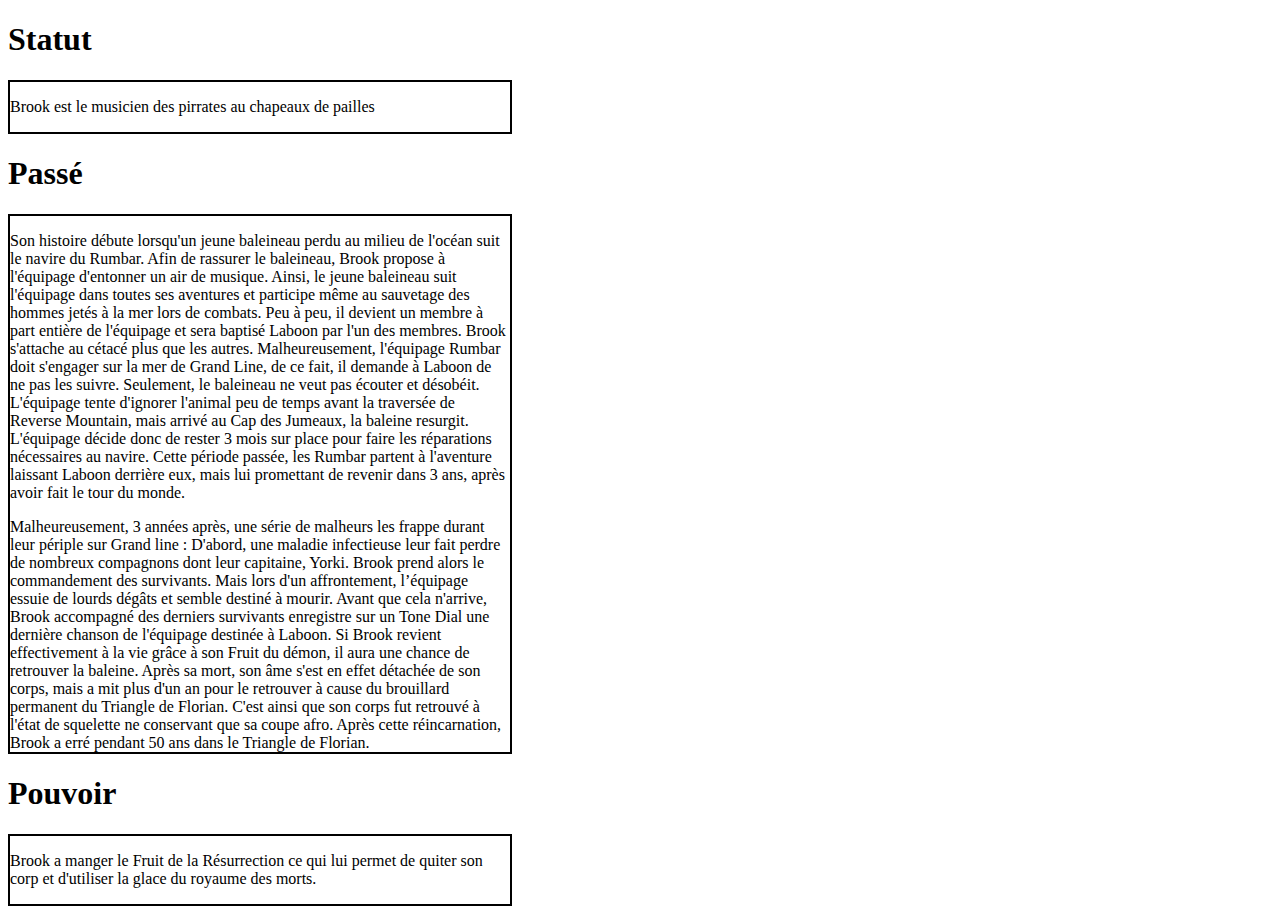
<file: brook.html>
<!DOCTYPE html>
<html lang="en">
<head>
    <meta charset="UTF-8">
    <meta http-equiv="X-UA-Compatible" content="IE=edge">
    <meta name="viewport" content="width=device-width, initial-scale=1.0">
    <link rel="stylesheet" href="tout.css">
    <title>Brook</title>
</head>
<body>
    <div>
    <h1>Statut</h1>
    </div>
    <div class="ajustement">
        <p>Brook est le musicien des pirrates au chapeaux de pailles</p>
    </div>
        <h1>Passé</h1>
    </div>
    <div class="ajustement">
        <p>Son histoire débute lorsqu'un jeune baleineau perdu au milieu de l'océan suit le navire du Rumbar. Afin de rassurer le baleineau, Brook propose à l'équipage d'entonner un air de musique. Ainsi, le jeune baleineau suit l'équipage dans toutes ses aventures et participe même au sauvetage des hommes jetés à la mer lors de combats. Peu à peu, il devient un membre à part entière de l'équipage et sera baptisé Laboon par l'un des membres.


            Brook s'attache au cétacé plus que les autres. Malheureusement, l'équipage Rumbar doit s'engager sur la mer de Grand Line, de ce fait, il demande à Laboon de ne pas les suivre. Seulement, le baleineau ne veut pas écouter et désobéit. L'équipage tente d'ignorer l'animal peu de temps avant la traversée de Reverse Mountain, mais arrivé au Cap des Jumeaux, la baleine resurgit.
            
            L'équipage décide donc de rester 3 mois sur place pour faire les réparations nécessaires au navire. Cette période passée, les Rumbar partent à l'aventure laissant Laboon derrière eux, mais lui promettant de revenir dans 3 ans, après avoir fait le tour du monde.</p>
    
            Malheureusement, 3 années après, une série de malheurs les frappe durant leur périple sur Grand line :

            D'abord, une maladie infectieuse leur fait perdre de nombreux compagnons dont leur capitaine, Yorki. Brook prend alors le commandement des survivants.
            Mais lors d'un affrontement, l’équipage essuie de lourds dégâts et semble destiné à mourir.
            Avant que cela n'arrive, Brook accompagné des derniers survivants enregistre sur un Tone Dial une dernière chanson de l'équipage destinée à Laboon. Si Brook revient effectivement à la vie grâce à son Fruit du démon, il aura une chance de retrouver la baleine. Après sa mort, son âme s'est en effet détachée de son corps, mais a mit plus d'un an pour le retrouver à cause du brouillard permanent du Triangle de Florian. C'est ainsi que son corps fut retrouvé à l'état de squelette ne conservant que sa coupe afro.
            
            Après cette réincarnation, Brook a erré pendant 50 ans dans le Triangle de Florian.
    
    </div>
    <div>
        <h1>Pouvoir</h1>
    </div>
    <div class="ajustement">
        <p>Brook a manger le Fruit de la Résurrection ce qui lui permet de quiter son corp et d'utiliser la glace du royaume des morts.</p>
    </div>
</body>
</html>
</file>
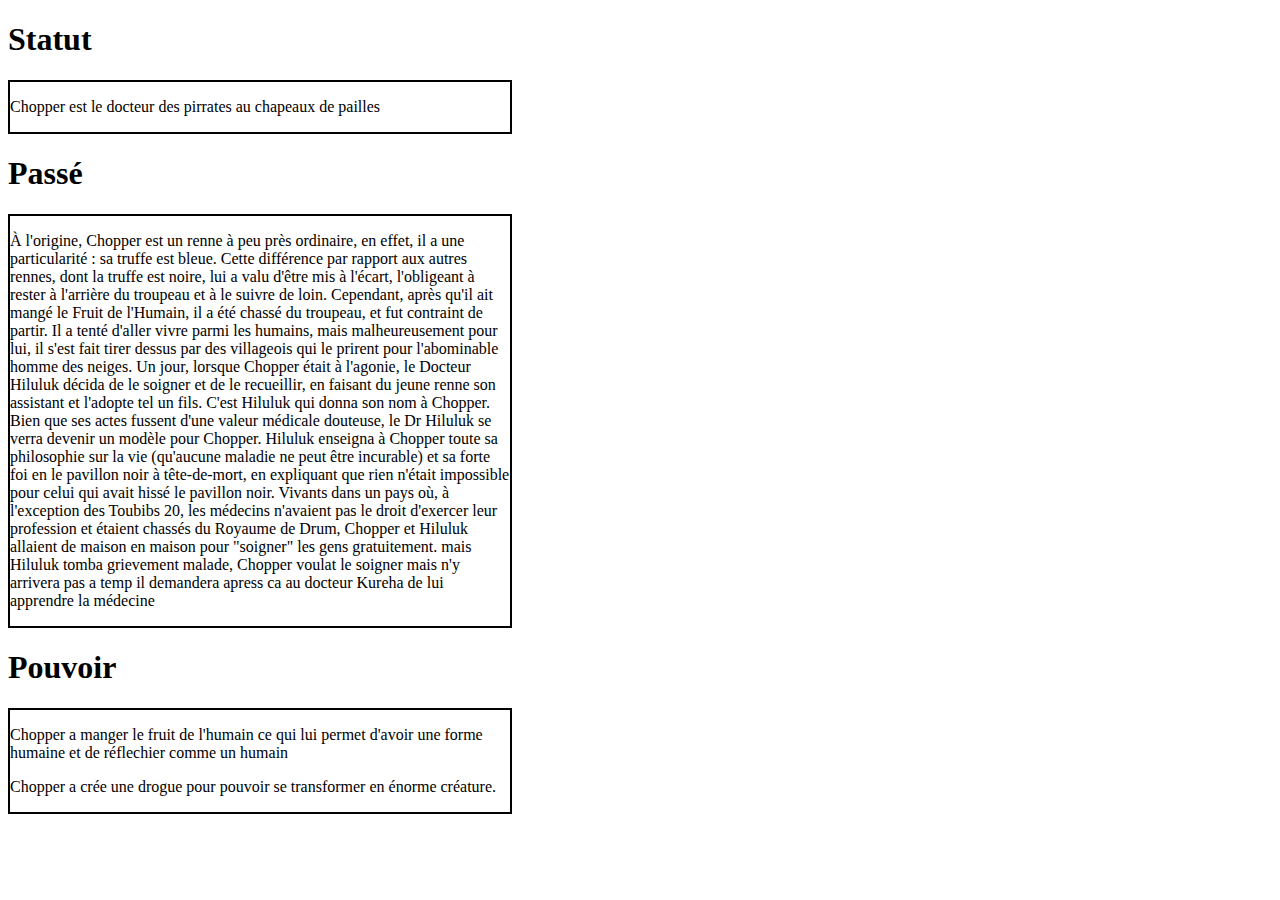
<file: chopper.html>
<!DOCTYPE html>
<html lang="en">
<head>
    <meta charset="UTF-8">
    <meta http-equiv="X-UA-Compatible" content="IE=edge">
    <meta name="viewport" content="width=device-width, initial-scale=1.0">
    <link rel="stylesheet" href="tout.css">
    <title>Chopper</title>
</head>
<body>
    <div>
    <h1>Statut</h1>
    </div>
    <div class="ajustement">
        <p>Chopper est le docteur des pirrates au chapeaux de pailles</p>
    </div>
        <h1>Passé</h1>
    </div>
    <div class="ajustement">
        <p>À l'origine, Chopper est un renne à peu près ordinaire, en effet, il a une particularité : sa truffe est bleue. Cette différence par rapport aux autres rennes, dont la truffe est noire, lui a valu d'être mis à l'écart, l'obligeant à rester à l'arrière du troupeau et à le suivre de loin. Cependant, après qu'il ait mangé le Fruit de l'Humain, il a été chassé du troupeau, et fut contraint de partir. Il a tenté d'aller vivre parmi les humains, mais malheureusement pour lui, il s'est fait tirer dessus par des villageois qui le prirent pour l'abominable homme des neiges.

            Un jour, lorsque Chopper était à l'agonie, le Docteur Hiluluk décida de le soigner et de le recueillir, en faisant du jeune renne son assistant et l'adopte tel un fils. C'est Hiluluk qui donna son nom à Chopper. Bien que ses actes fussent d'une valeur médicale douteuse, le Dr Hiluluk se verra devenir un modèle pour Chopper. Hiluluk enseigna à Chopper toute sa philosophie sur la vie (qu'aucune maladie ne peut être incurable) et sa forte foi en le pavillon noir à tête-de-mort, en expliquant que rien n'était impossible pour celui qui avait hissé le pavillon noir. Vivants dans un pays où, à l'exception des Toubibs 20, les médecins n'avaient pas le droit d'exercer leur profession et étaient chassés du Royaume de Drum, Chopper et Hiluluk allaient de maison en maison pour "soigner" les gens gratuitement.
        
            mais Hiluluk tomba grievement malade, Chopper voulat le soigner mais n'y arrivera pas a temp il demandera apress ca au docteur Kureha de lui apprendre la médecine
        </p>
    </div>
    <div>
        <h1>Pouvoir</h1>
    </div>
    <div class="ajustement">
        <p>Chopper a manger le fruit de l'humain ce qui lui permet d'avoir une forme humaine et de réflechier comme un humain</p>
        <p>Chopper a crée une drogue pour pouvoir se transformer en énorme créature.</p>
    </div>
</body>
</html>
</file>
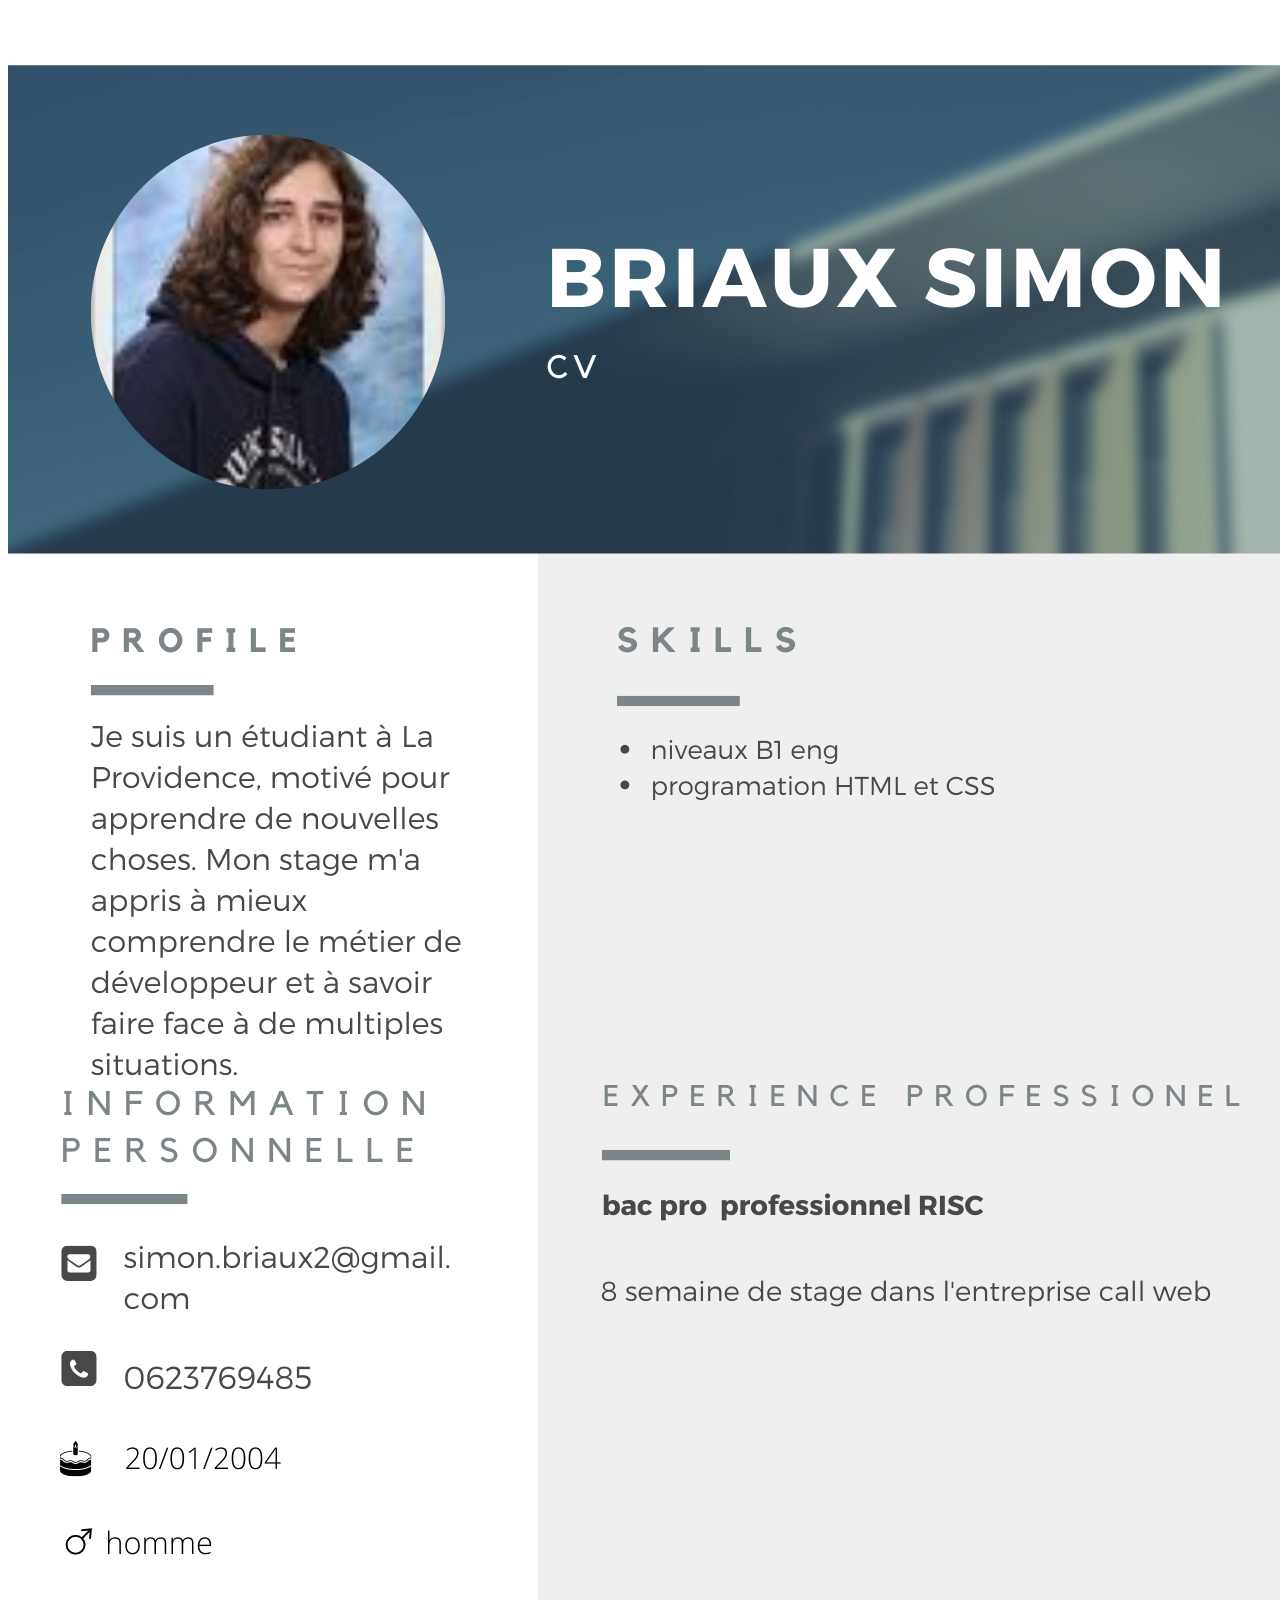
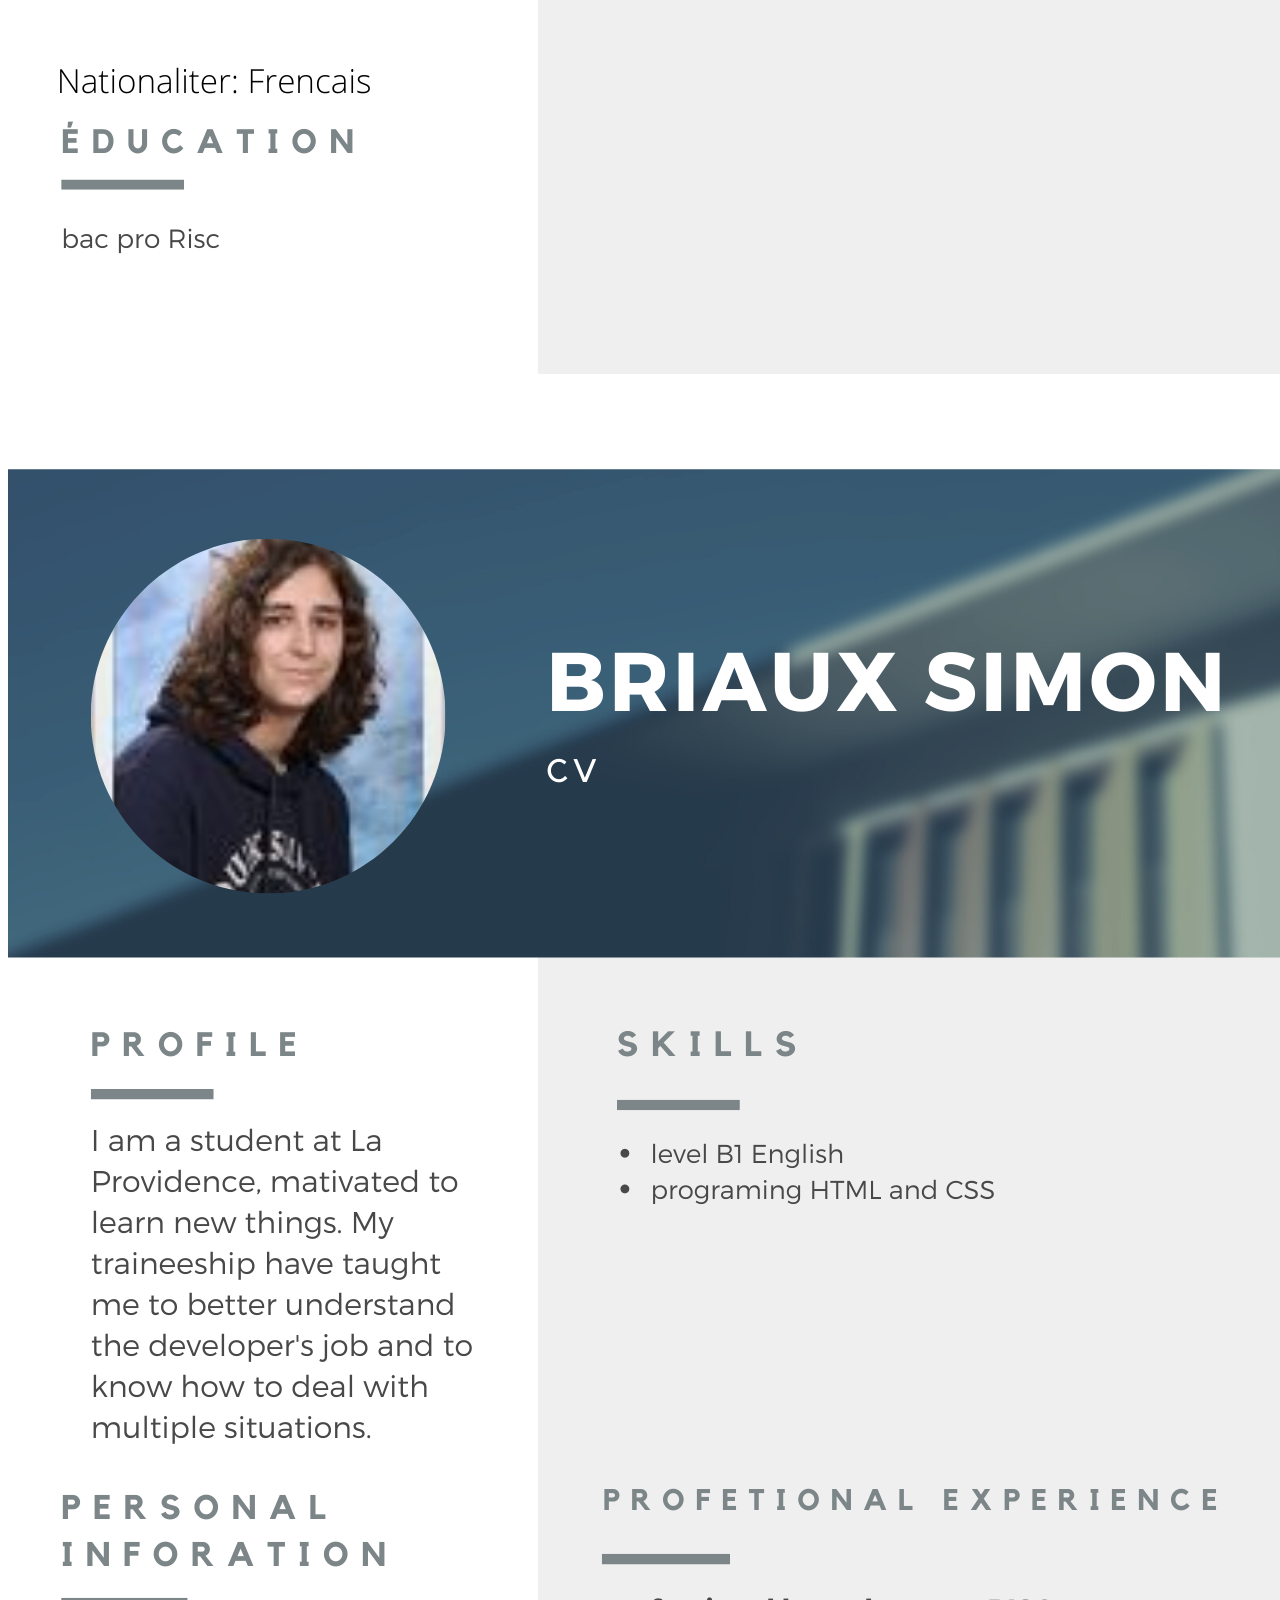
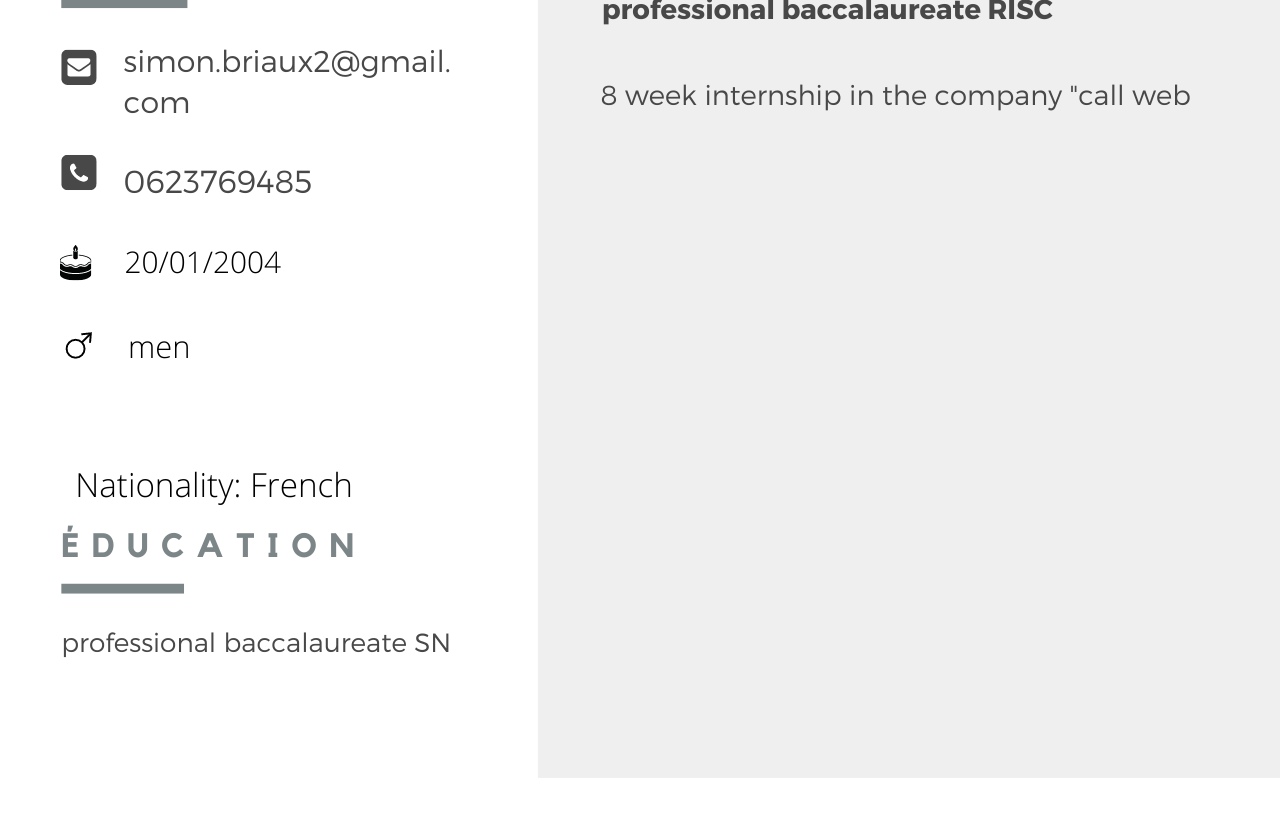
<file: CV.html>
<!DOCTYPE html>
<html lang="en">
<head>
    <meta charset="UTF-8">
    <meta http-equiv="X-UA-Compatible" content="IE=edge">
    <meta name="viewport" content="width=device-width, initial-scale=1.0">
    <link rel="stylesheet" href="tout.css">
    <title>CV</title>
</head>
<body>
    <div>
    <img src="CV.png">
    </div>
    <div>
        <img src="cv_eng.png">
    </div>
</body>
</file>
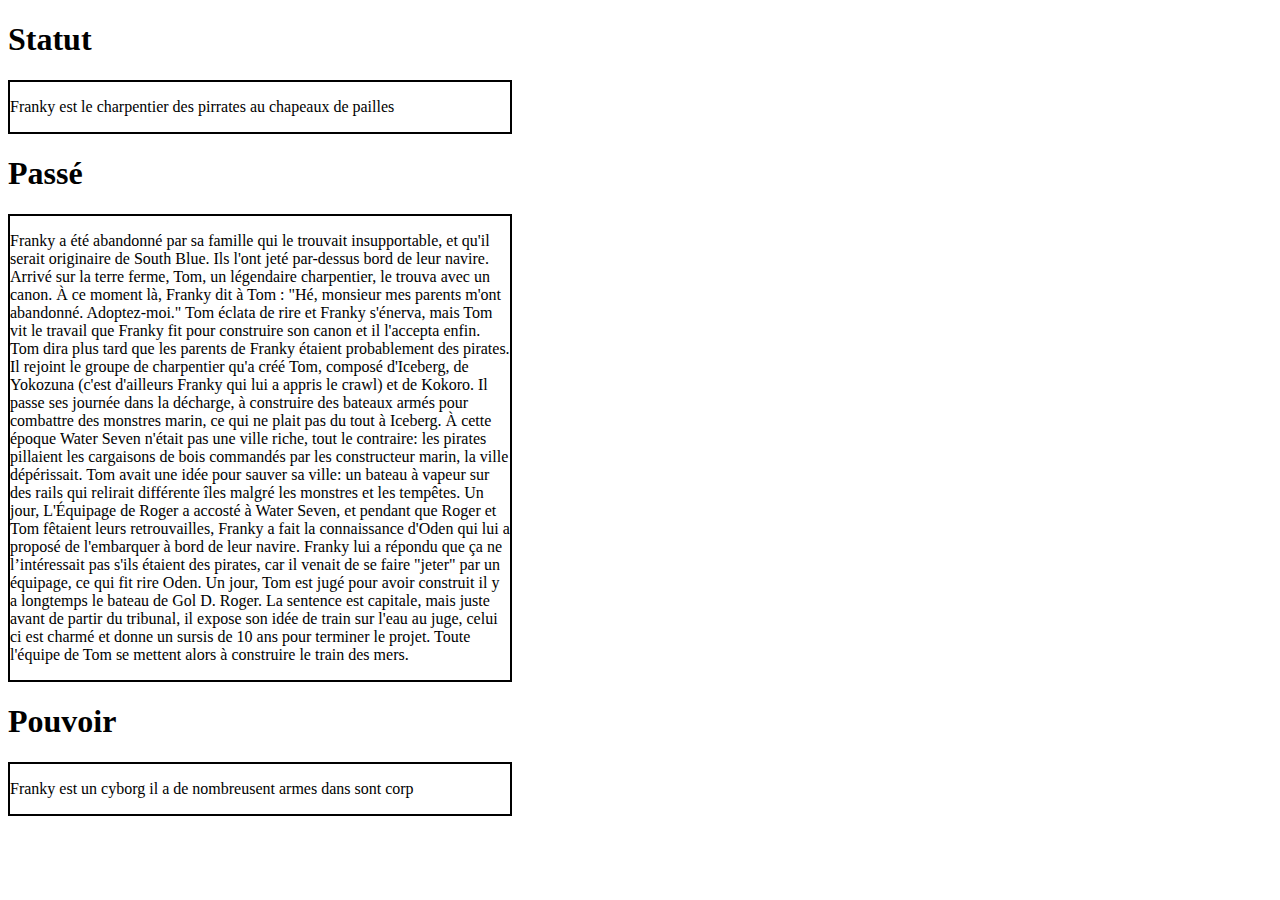
<file: franky.html>
<!DOCTYPE html>
<html lang="en">
<head>
    <meta charset="UTF-8">
    <meta http-equiv="X-UA-Compatible" content="IE=edge">
    <meta name="viewport" content="width=device-width, initial-scale=1.0">
    <link rel="stylesheet" href="tout.css">
    <title>Franky</title>
</head>
<body>
    <div>
    <h1>Statut</h1>
    </div>
    <div class="ajustement">
        <p>Franky est le charpentier des pirrates au chapeaux de pailles</p>
    </div>
        <h1>Passé</h1>
    </div>
    <div class="ajustement">
        <p>Franky a été abandonné par sa famille qui le trouvait insupportable, et qu'il serait originaire de South Blue. Ils l'ont jeté par-dessus bord de leur navire. Arrivé sur la terre ferme, Tom, un légendaire charpentier, le trouva avec un canon. À ce moment là, Franky dit à Tom : "Hé, monsieur mes parents m'ont abandonné. Adoptez-moi." Tom éclata de rire et Franky s'énerva, mais Tom vit le travail que Franky fit pour construire son canon et il l'accepta enfin. Tom dira plus tard que les parents de Franky étaient probablement des pirates.

            Il rejoint le groupe de charpentier qu'a créé Tom, composé d'Iceberg, de Yokozuna (c'est d'ailleurs Franky qui lui a appris le crawl) et de Kokoro. Il passe ses journée dans la décharge, à construire des bateaux armés pour combattre des monstres marin, ce qui ne plait pas du tout à Iceberg. À cette époque Water Seven n'était pas une ville riche, tout le contraire: les pirates pillaient les cargaisons de bois commandés par les constructeur marin, la ville dépérissait. Tom avait une idée pour sauver sa ville: un bateau à vapeur sur des rails qui relirait différente îles malgré les monstres et les tempêtes.
            
            Un jour, L'Équipage de Roger a accosté à Water Seven, et pendant que Roger et Tom fêtaient leurs retrouvailles, Franky a fait la connaissance d'Oden qui lui a proposé de l'embarquer à bord de leur navire. Franky lui a répondu que ça ne l’intéressait pas s'ils étaient des pirates, car il venait de se faire "jeter" par un équipage, ce qui fit rire Oden.
            
            Un jour, Tom est jugé pour avoir construit il y a longtemps le bateau de Gol D. Roger. La sentence est capitale, mais juste avant de partir du tribunal, il expose son idée de train sur l'eau au juge, celui ci est charmé et donne un sursis de 10 ans pour terminer le projet. Toute l'équipe de Tom se mettent alors à construire le train des mers.</p>
    </div>
    <div>
        <h1>Pouvoir</h1>
    </div>
    <div class="ajustement">
        <p>Franky est un cyborg il a de nombreusent armes dans sont corp</p>
    </div>
</body>
</html>
</file>
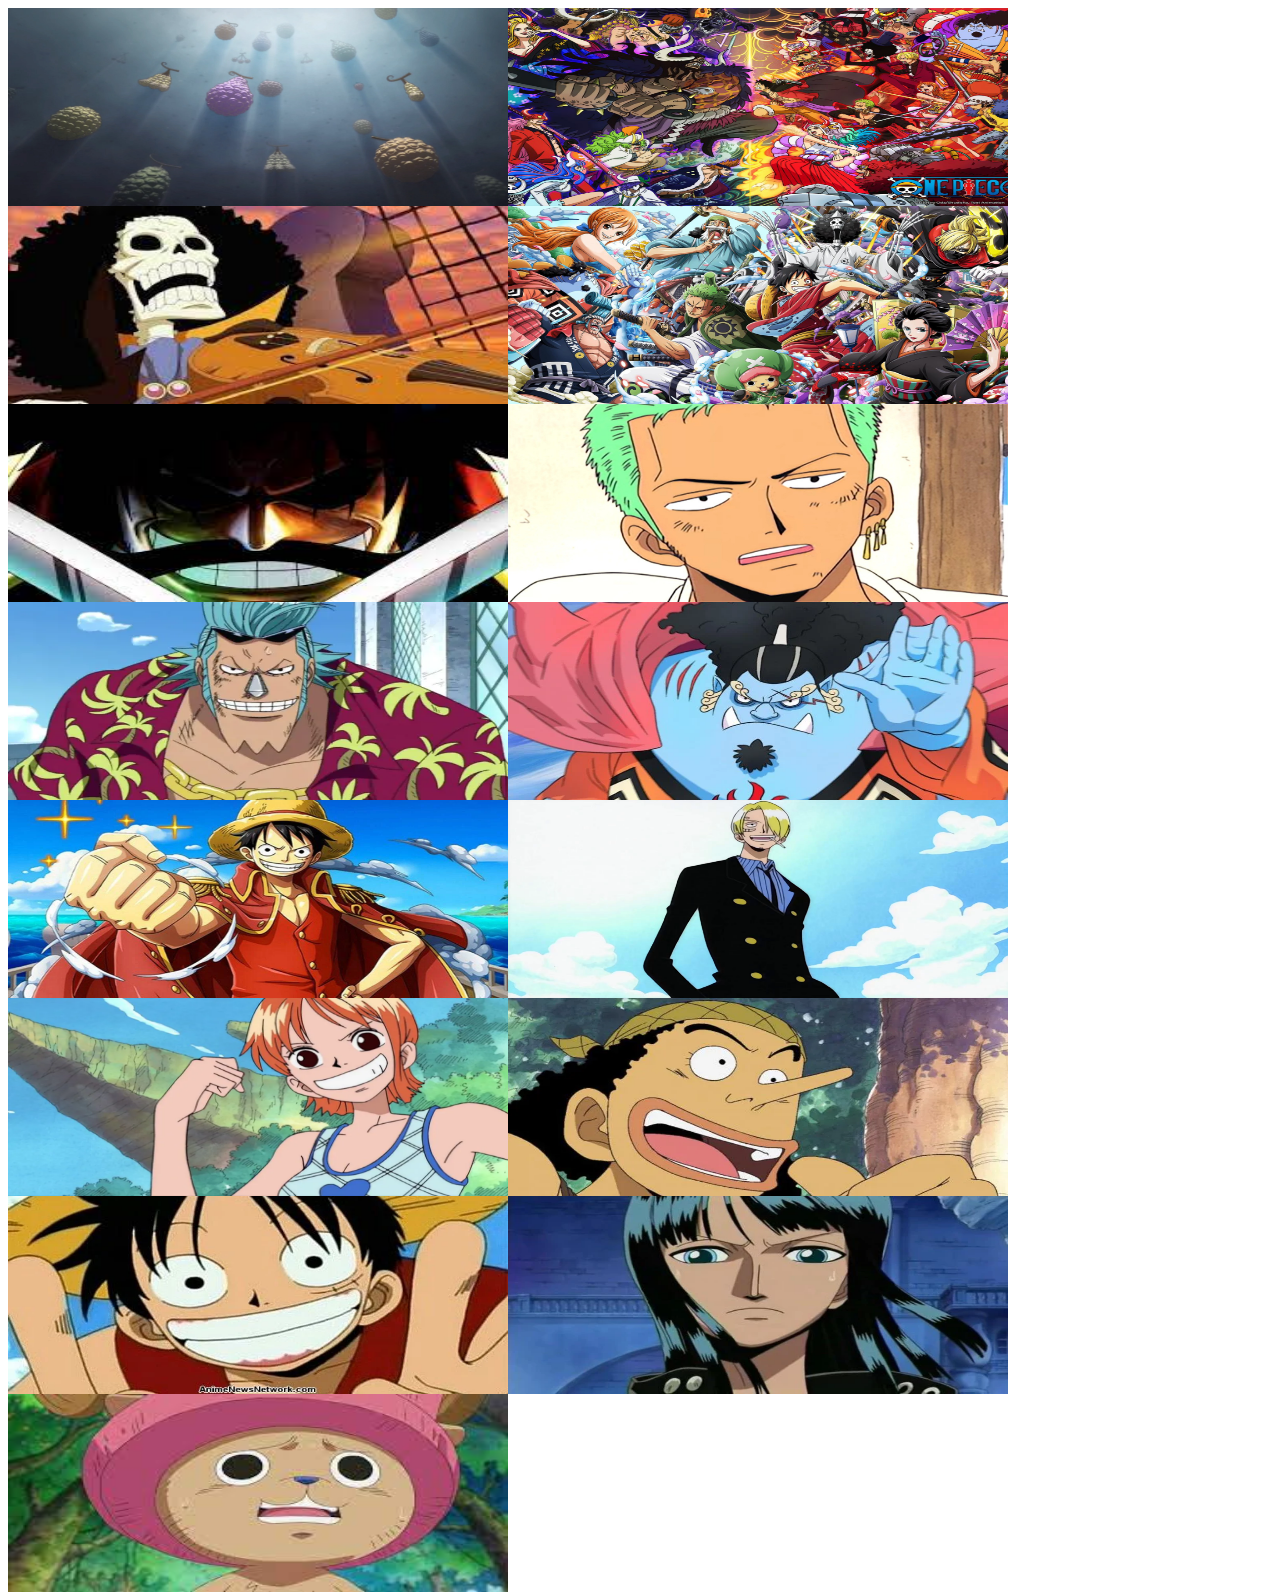
<file: image.html>
<!DOCTYPE html>
<html lang="en">
<head>
    <meta charset="UTF-8">
    <meta http-equiv="X-UA-Compatible" content="IE=edge">
    <meta name="viewport" content="width=device-width, initial-scale=1.0">
    <link rel="stylesheet" href="tout.css">
    <title>image</title>
</head>
<body>
    <div>
        <img class="losaic" src="fruit.jpg">   
        <img class="losaic" src="op.jpg">  
        <img class="losaic" src="brook.jpg">
        <img class="losaic" src="op1.jpg"> 
        <img class="losaic" src="roger.jpg">     
        <img class="losaic" src="zoro.jpg">
        <img class="losaic" src="franky.jpg">    
        <img class="losaic" src="jinbei.jpg">  
        <img class="losaic" src="luffy1.jpg"> 
        <img class="losaic" src="sanji.jpg">   
        <img class="losaic" src="nami.jpg">  
        <img class="losaic" src="usopp.jpg">  
        <img class="losaic" src="luffy.jpg">
        <img class="losaic" src="robin.jpg">
        <img class="losaic" src="chopper.jpg">      
    </div>
</body>
</file>
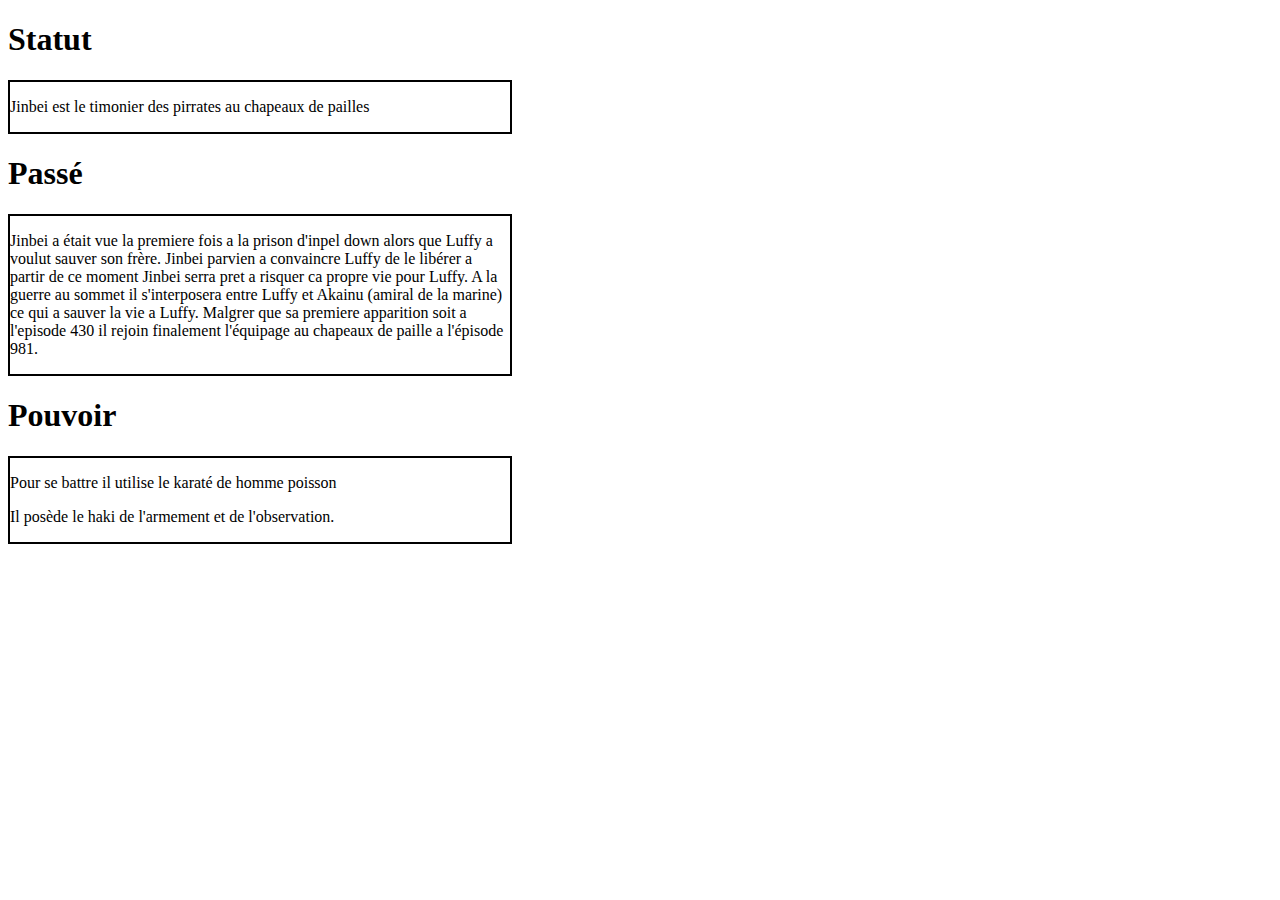
<file: jinbei.html>
<!DOCTYPE html>
<html lang="en">
<head>
    <meta charset="UTF-8">
    <meta http-equiv="X-UA-Compatible" content="IE=edge">
    <meta name="viewport" content="width=device-width, initial-scale=1.0">
    <link rel="stylesheet" href="tout.css">
    <title>Jinbei</title>
</head>
<body>
    <div>
    <h1>Statut</h1>
    </div>
    <div class="ajustement">
        <p>Jinbei est le timonier des pirrates au chapeaux de pailles</p>
    </div>
        <h1>Passé</h1>
    </div>
    <div class="ajustement">
        <p>Jinbei a était vue la premiere fois a la prison d'inpel down alors que Luffy a voulut sauver son frère. Jinbei parvien a convaincre Luffy de le libérer a partir de ce moment Jinbei serra pret a risquer ca propre vie pour Luffy.
            A la guerre au sommet il s'interposera entre Luffy et Akainu (amiral de la marine) ce qui a sauver la vie a Luffy. Malgrer que sa premiere apparition soit a l'episode 430 il rejoin finalement l'équipage au chapeaux de paille a l'épisode 981.</p>
    </div>
    <div>
        <h1>Pouvoir</h1>
    </div>
    <div class="ajustement">
        <p>Pour se battre il utilise le karaté de homme poisson</p>
        <p>Il posède le haki de l'armement et de l'observation.</p>
    </div>
</body>
</html>
</file>
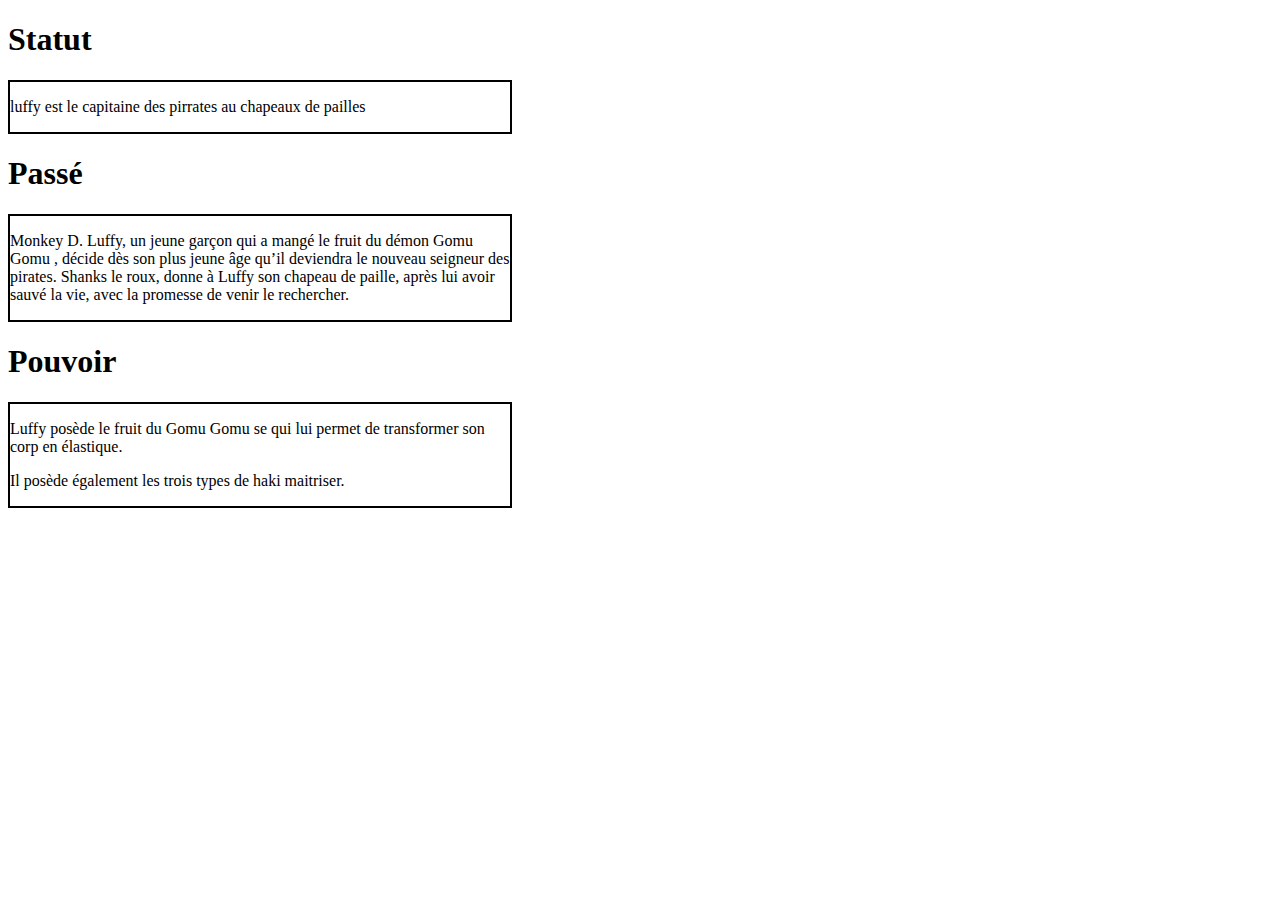
<file: luffy.html>
<!DOCTYPE html>
<html lang="en">
<head>
    <meta charset="UTF-8">
    <meta http-equiv="X-UA-Compatible" content="IE=edge">
    <meta name="viewport" content="width=device-width, initial-scale=1.0">
    <link rel="stylesheet" href="tout.css">
    <title>Luffy</title>
</head>
<body>
    <div>
    <h1>Statut</h1>
    </div>
    <div class="ajustement">
        <p>luffy est le capitaine des pirrates au chapeaux de pailles</p>
    </div>
        <h1>Passé</h1>
    </div>
    <div class="ajustement">
        <p>Monkey D. Luffy, un jeune garçon qui a mangé le fruit du démon Gomu Gomu , décide dès son plus jeune âge qu’il deviendra le nouveau seigneur des pirates.
            Shanks le roux, donne à Luffy son chapeau de paille, après lui avoir sauvé la vie, avec la promesse de venir le rechercher.</p>
    </div>
    <div>
        <h1>Pouvoir</h1>
    </div>
    <div class="ajustement">
        <p>Luffy posède le fruit du Gomu Gomu se qui lui permet de transformer son corp en élastique.</p>
        <p>Il posède également les trois types de haki maitriser.</p>
    </div>
</body>
</html>
</file>
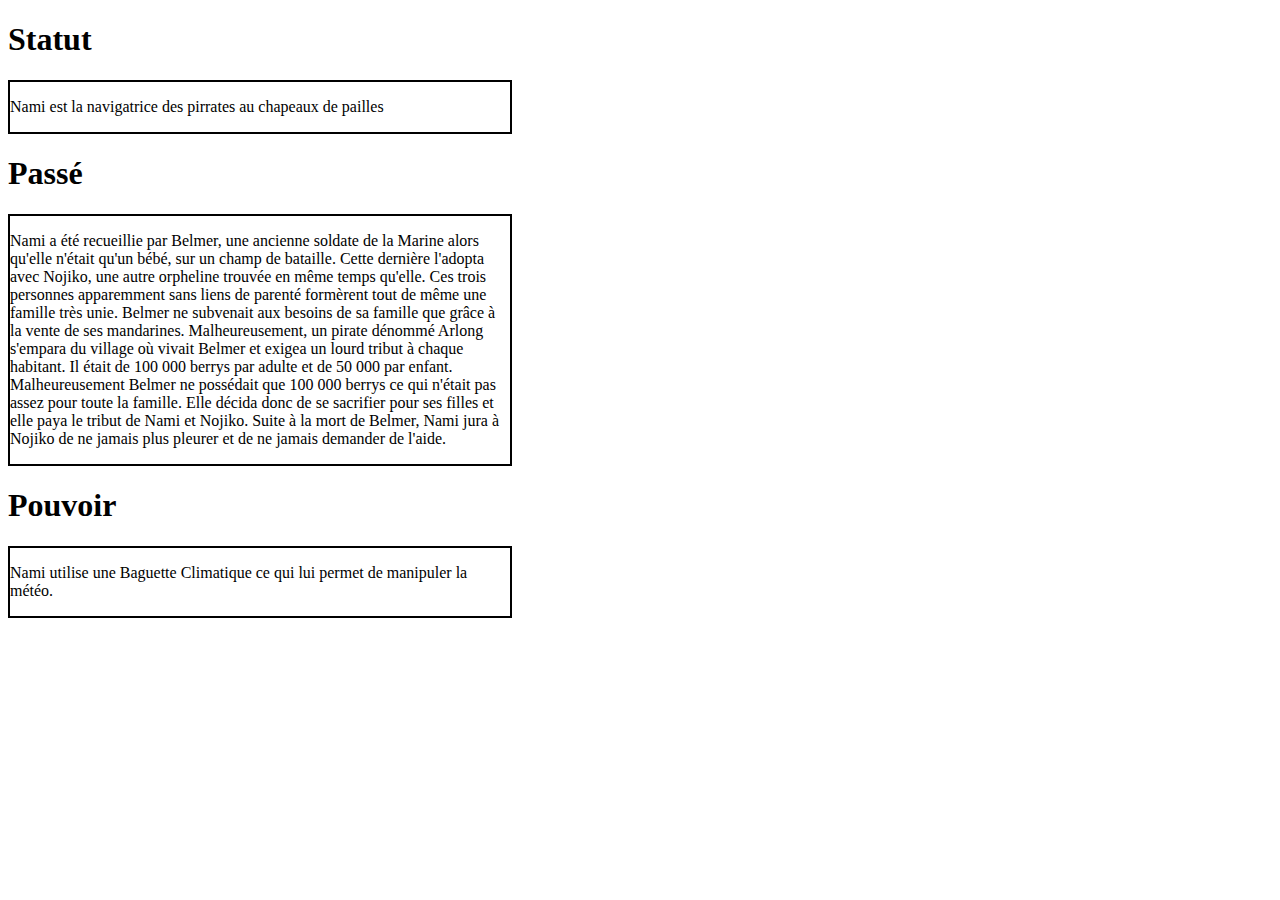
<file: nami.html>
<!DOCTYPE html>
<html lang="en">
<head>
    <meta charset="UTF-8">
    <meta http-equiv="X-UA-Compatible" content="IE=edge">
    <meta name="viewport" content="width=device-width, initial-scale=1.0">
    <link rel="stylesheet" href="tout.css">
    <title>Nami</title>
</head>
<body>
    <div>
    <h1>Statut</h1>
    </div>
    <div class="ajustement">
        <p>Nami est la navigatrice des pirrates au chapeaux de pailles</p>
    </div>
        <h1>Passé</h1>
    </div>
    <div class="ajustement">
        <p>Nami a été recueillie par Belmer, une ancienne soldate de la Marine alors qu'elle n'était qu'un bébé, sur un champ de bataille. Cette dernière l'adopta avec Nojiko, une autre orpheline trouvée en même temps qu'elle. Ces trois personnes apparemment sans liens de parenté formèrent tout de même une famille très unie. Belmer ne subvenait aux besoins de sa famille que grâce à la vente de ses mandarines. Malheureusement, un pirate dénommé Arlong s'empara du village où vivait Belmer et exigea un lourd tribut à chaque habitant. Il était de 100 000 berrys par adulte et de 50 000 par enfant. Malheureusement Belmer ne possédait que 100 000 berrys ce qui n'était pas assez pour toute la famille. Elle décida donc de se sacrifier pour ses filles et elle paya le tribut de Nami et Nojiko. Suite à la mort de Belmer, Nami jura à Nojiko de ne jamais plus pleurer et de ne jamais demander de l'aide.</p>
    </div>
    <div>
        <h1>Pouvoir</h1>
    </div>
    <div class="ajustement">
        <p>Nami utilise une Baguette Climatique ce qui lui permet de manipuler la météo.</p>
    </div>
</body>
</html>
</file>
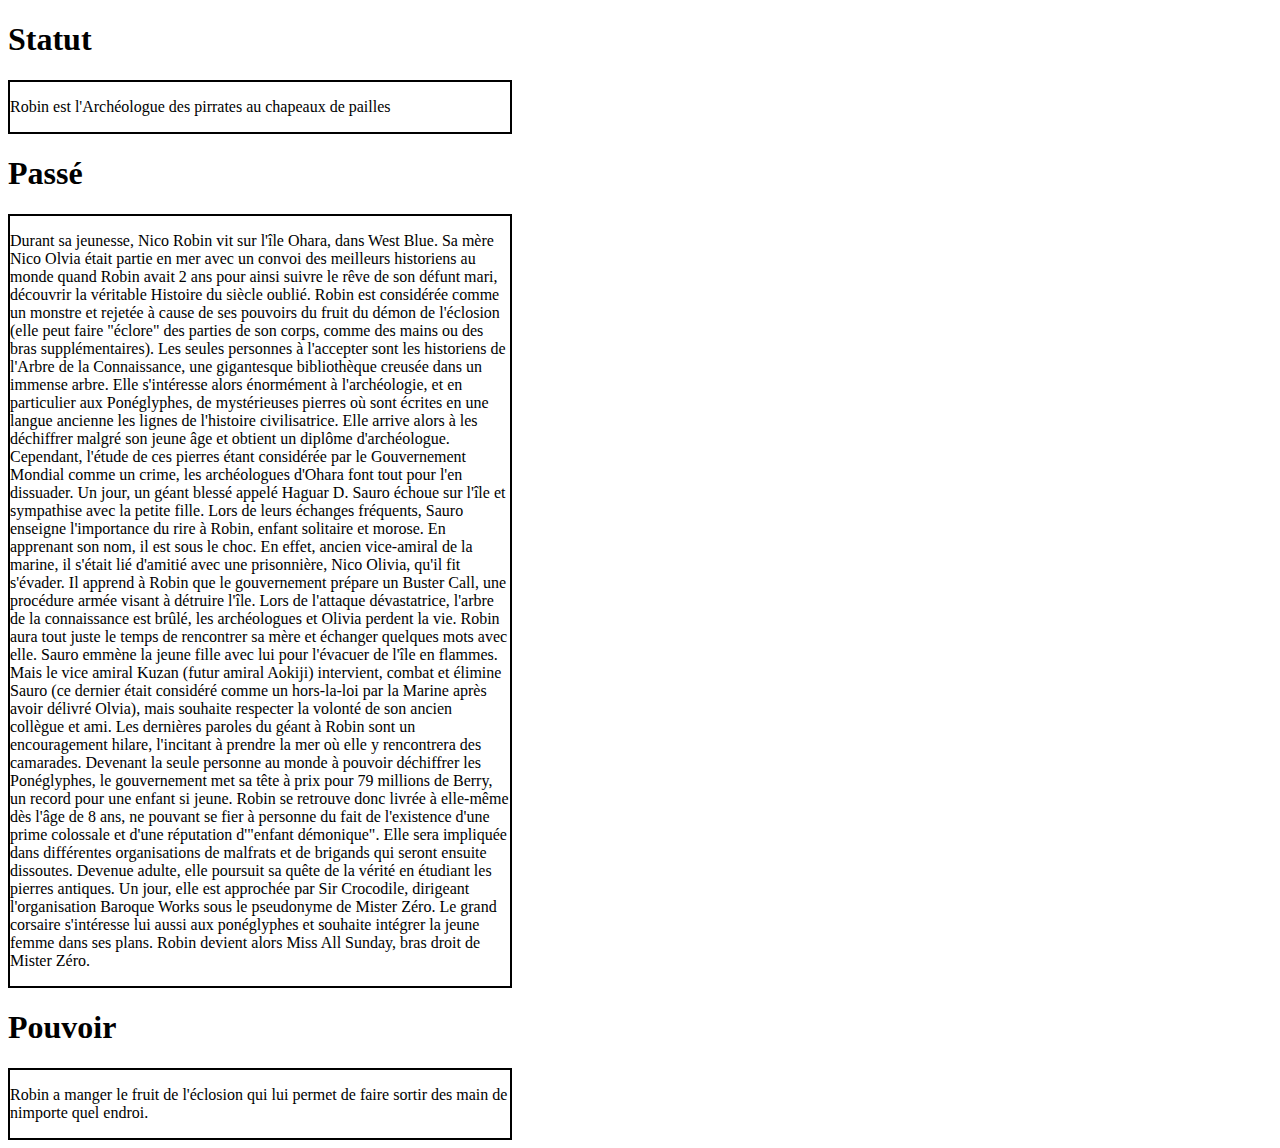
<file: robin.html>
<!DOCTYPE html>
<html lang="en">
<head>
    <meta charset="UTF-8">
    <meta http-equiv="X-UA-Compatible" content="IE=edge">
    <meta name="viewport" content="width=device-width, initial-scale=1.0">
    <link rel="stylesheet" href="tout.css">
    <title>Robin</title>
</head>
<body>
    <div>
    <h1>Statut</h1>
    </div>
    <div class="ajustement">
        <p>Robin est l'Archéologue des pirrates au chapeaux de pailles</p>
    </div>
        <h1>Passé</h1>
    </div>
    <div class="ajustement">
        <p>Durant sa jeunesse, Nico Robin vit sur l'île Ohara, dans West Blue. Sa mère Nico Olvia était partie en mer avec un convoi des meilleurs historiens au monde quand Robin avait 2 ans pour ainsi suivre le rêve de son défunt mari, découvrir la véritable Histoire du siècle oublié. Robin est considérée comme un monstre et rejetée à cause de ses pouvoirs du fruit du démon de l'éclosion (elle peut faire "éclore" des parties de son corps, comme des mains ou des bras supplémentaires). Les seules personnes à l'accepter sont les historiens de l'Arbre de la Connaissance, une gigantesque bibliothèque creusée dans un immense arbre. Elle s'intéresse alors énormément à l'archéologie, et en particulier aux Ponéglyphes, de mystérieuses pierres où sont écrites en une langue ancienne les lignes de l'histoire civilisatrice. Elle arrive alors à les déchiffrer malgré son jeune âge et obtient un diplôme d'archéologue. Cependant, l'étude de ces pierres étant considérée par le Gouvernement Mondial comme un crime, les archéologues d'Ohara font tout pour l'en dissuader.
            Un jour, un géant blessé appelé Haguar D. Sauro échoue sur l'île et sympathise avec la petite fille. Lors de leurs échanges fréquents, Sauro enseigne l'importance du rire à Robin, enfant solitaire et morose. En apprenant son nom, il est sous le choc. En effet, ancien vice-amiral de la marine, il s'était lié d'amitié avec une prisonnière, Nico Olivia, qu'il fit s'évader.
            Il apprend à Robin que le gouvernement prépare un Buster Call, une procédure armée visant à détruire l'île. Lors de l'attaque dévastatrice, l'arbre de la connaissance est brûlé, les archéologues et Olivia perdent la vie. Robin aura tout juste le temps de rencontrer sa mère et échanger quelques mots avec elle. Sauro emmène la jeune fille avec lui pour l'évacuer de l'île en flammes. Mais le vice amiral Kuzan (futur amiral Aokiji) intervient, combat et élimine Sauro (ce dernier était considéré comme un hors-la-loi par la Marine après avoir délivré Olvia), mais souhaite respecter la volonté de son ancien collègue et ami. Les dernières paroles du géant à Robin sont un encouragement hilare, l'incitant à prendre la mer où elle y rencontrera des camarades. Devenant la seule personne au monde à pouvoir déchiffrer les Ponéglyphes, le gouvernement met sa tête à prix pour 79 millions de Berry, un record pour une enfant si jeune.
            Robin se retrouve donc livrée à elle-même dès l'âge de 8 ans, ne pouvant se fier à personne du fait de l'existence d'une prime colossale et d'une réputation d'"enfant démonique". Elle sera impliquée dans différentes organisations de malfrats et de brigands qui seront ensuite dissoutes. Devenue adulte, elle poursuit sa quête de la vérité en étudiant les pierres antiques. Un jour, elle est approchée par Sir Crocodile, dirigeant l'organisation Baroque Works sous le pseudonyme de Mister Zéro. Le grand corsaire s'intéresse lui aussi aux ponéglyphes et souhaite intégrer la jeune femme dans ses plans. Robin devient alors Miss All Sunday, bras droit de Mister Zéro.
        </p>
    </div>
    <div>
        <h1>Pouvoir</h1>
    </div>
    <div class="ajustement">
        <p>Robin a manger le fruit de l'éclosion qui lui permet de faire sortir des main de nimporte quel endroi.</p>
    </div>
</body>
</html>
</file>
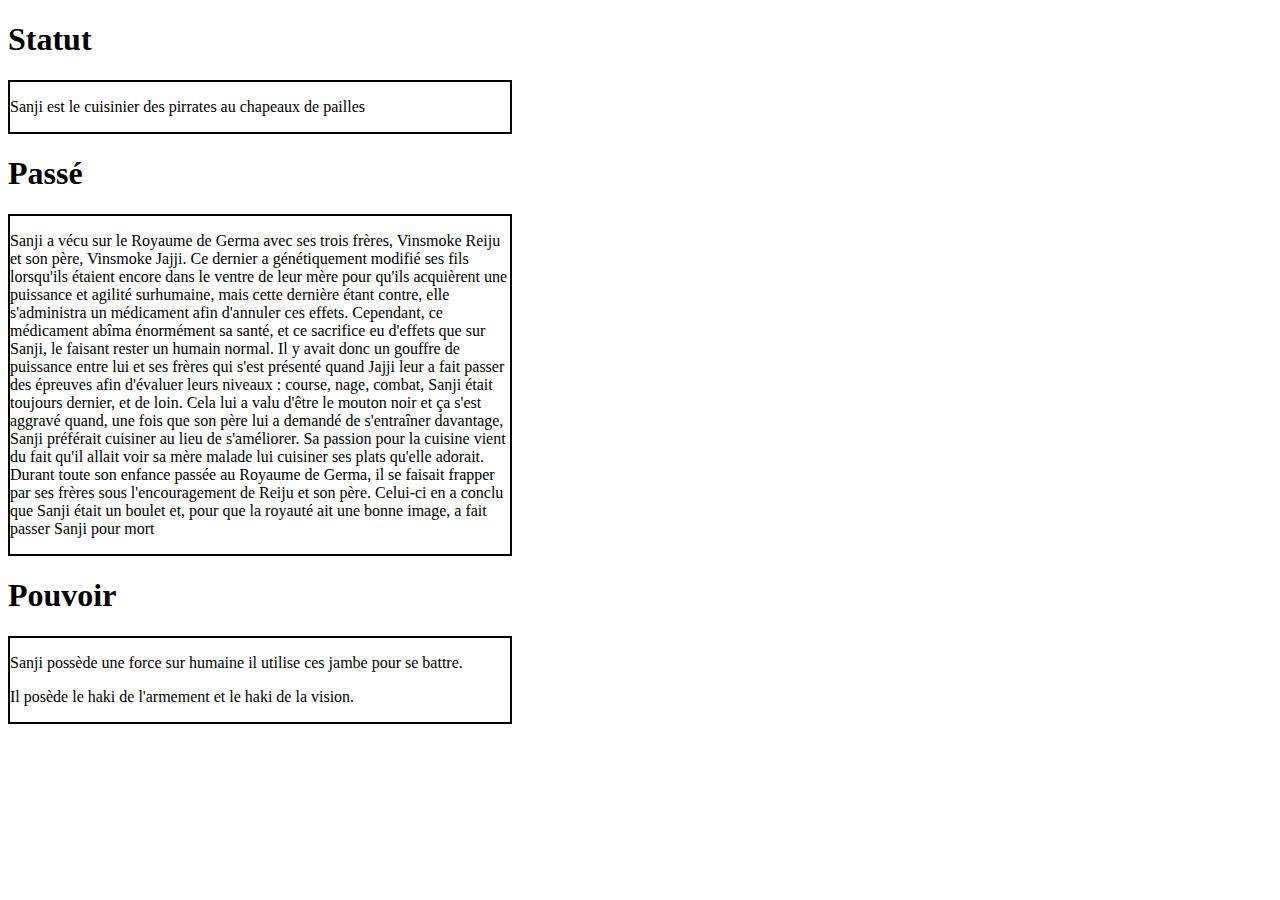
<file: sanji.html>
<!DOCTYPE html>
<html lang="en">
<head>
    <meta charset="UTF-8">
    <meta http-equiv="X-UA-Compatible" content="IE=edge">
    <meta name="viewport" content="width=device-width, initial-scale=1.0">
    <link rel="stylesheet" href="tout.css">
    <title>Usopp</title>
</head>
<body>
    <div>
    <h1>Statut</h1>
    </div>
    <div class="ajustement">
        <p>Sanji est le cuisinier des pirrates au chapeaux de pailles</p>
    </div>
        <h1>Passé</h1>
    </div>
    <div class="ajustement">
        <p>Sanji a vécu sur le Royaume de Germa avec ses trois frères, Vinsmoke Reiju et son père, Vinsmoke Jajji. Ce dernier a génétiquement modifié ses fils lorsqu'ils étaient encore dans le ventre de leur mère pour qu'ils acquièrent une puissance et agilité surhumaine, mais cette dernière étant contre, elle s'administra un médicament afin d'annuler ces effets. Cependant, ce médicament abîma énormément sa santé, et ce sacrifice eu d'effets que sur Sanji, le faisant rester un humain normal. Il y avait donc un gouffre de puissance entre lui et ses frères qui s'est présenté quand Jajji leur a fait passer des épreuves afin d'évaluer leurs niveaux : course, nage, combat, Sanji était toujours dernier, et de loin. Cela lui a valu d'être le mouton noir et ça s'est aggravé quand, une fois que son père lui a demandé de s'entraîner davantage, Sanji préférait cuisiner au lieu de s'améliorer. Sa passion pour la cuisine vient du fait qu'il allait voir sa mère malade lui cuisiner ses plats qu'elle adorait. Durant toute son enfance passée au Royaume de Germa, il se faisait frapper par ses frères sous l'encouragement de Reiju et son père. Celui-ci en a conclu que Sanji était un boulet et, pour que la royauté ait une bonne image, a fait passer Sanji pour mort</p>
    </div>
    <div>
        <h1>Pouvoir</h1>
    </div>
    <div class="ajustement">
        <p>Sanji possède une force sur humaine il utilise ces jambe pour se battre.</p>
        <p>Il posède le haki de l'armement et le haki de la vision.</p>
    </div>
</body>
</html>
</file>
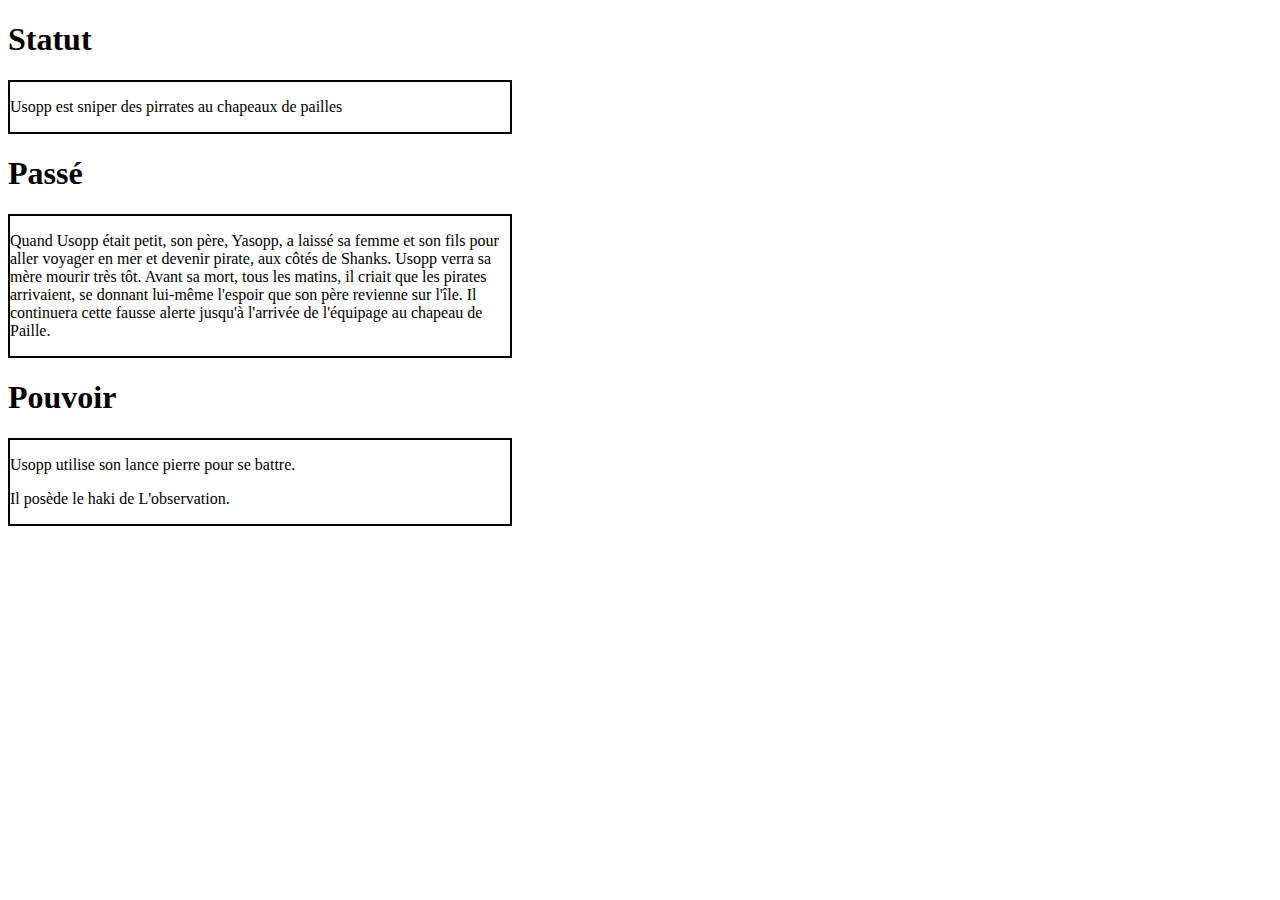
<file: usopp.html>
<!DOCTYPE html>
<html lang="en">
<head>
    <meta charset="UTF-8">
    <meta http-equiv="X-UA-Compatible" content="IE=edge">
    <meta name="viewport" content="width=device-width, initial-scale=1.0">
    <link rel="stylesheet" href="tout.css">
    <title>Usopp</title>
</head>
<body>
    <div>
    <h1>Statut</h1>
    </div>
    <div class="ajustement">
        <p>Usopp est sniper des pirrates au chapeaux de pailles</p>
    </div>
        <h1>Passé</h1>
    </div>
    <div class="ajustement">
        <p>Quand Usopp était petit, son père, Yasopp, a laissé sa femme et son fils pour aller voyager en mer et devenir pirate, aux côtés de Shanks. Usopp verra sa mère mourir très tôt. Avant sa mort, tous les matins, il criait que les pirates arrivaient, se donnant lui-même l'espoir que son père revienne sur l'île. Il continuera cette fausse alerte jusqu'à l'arrivée de l'équipage au chapeau de Paille.</p>
    </div>
    <div>
        <h1>Pouvoir</h1>
    </div>
    <div class="ajustement">
        <p>Usopp utilise son lance pierre pour se battre.</p>
        <p>Il posède le haki de L'observation.</p>
    </div>
</body>
</html>
</file>
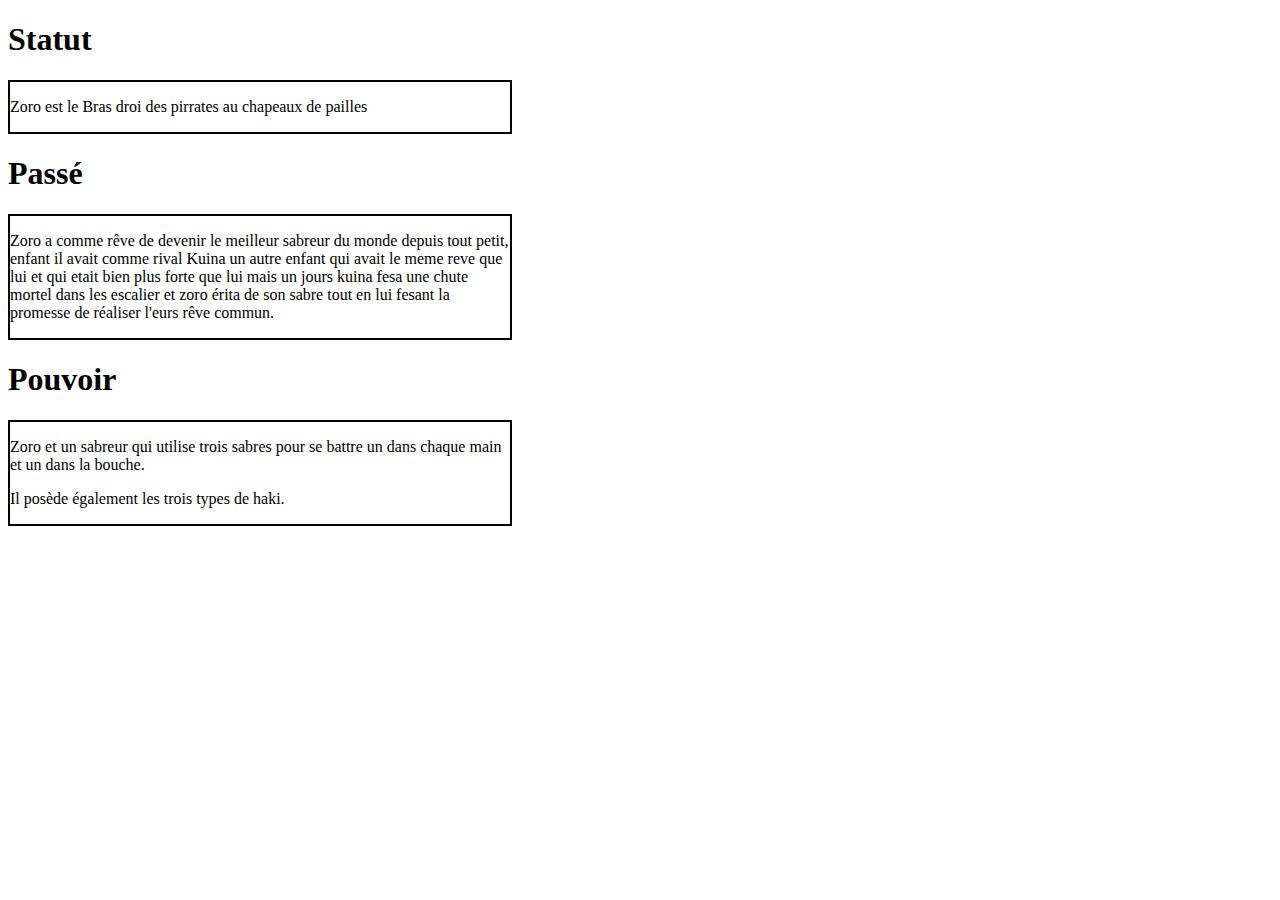
<file: zoro.html>
<!DOCTYPE html>
<html lang="en">
<head>
    <meta charset="UTF-8">
    <meta http-equiv="X-UA-Compatible" content="IE=edge">
    <meta name="viewport" content="width=device-width, initial-scale=1.0">
    <link rel="stylesheet" href="tout.css">
    <title>Zoro</title>
    </head>
    <body>
        <div>
        <h1>Statut</h1>
        </div>
        <div class="ajustement">
            <p>Zoro est le Bras droi des pirrates au chapeaux de pailles</p>
        </div>
            <h1>Passé</h1>
        </div>
        <div class="ajustement">
            <p>Zoro a comme rêve de devenir le meilleur sabreur du monde depuis tout petit, enfant il avait comme rival Kuina un autre enfant qui avait le meme reve que lui et qui etait bien plus forte que lui mais un jours kuina fesa une chute mortel dans les escalier et zoro érita de son sabre tout en lui fesant la promesse de réaliser l'eurs rêve commun.</p>
        </div>
        <div>
            <h1>Pouvoir</h1>
        </div>
        <div class="ajustement">
            <p>Zoro et un sabreur qui utilise trois sabres pour se battre un dans chaque main et un dans la bouche.</p>
            <p>Il posède également les trois types de haki.</p>
        </div>
    </body>
    </html>
</file>
<file: tout.css>
.espace {
        margin-top: 10%;
  }

  .ajustement {
    width: 500px;
    text-align: start;
    border: 2px solid black;
  }
  
.image {

    width: 504px;
}

table,
td {
    border: 1px solid #333;
}

thead,
tfoot {
    background-color: #333;
    color: #fff;
}

.losaic {
  width: 500px;
  height: 198px;
  float: left;
}
</file>
